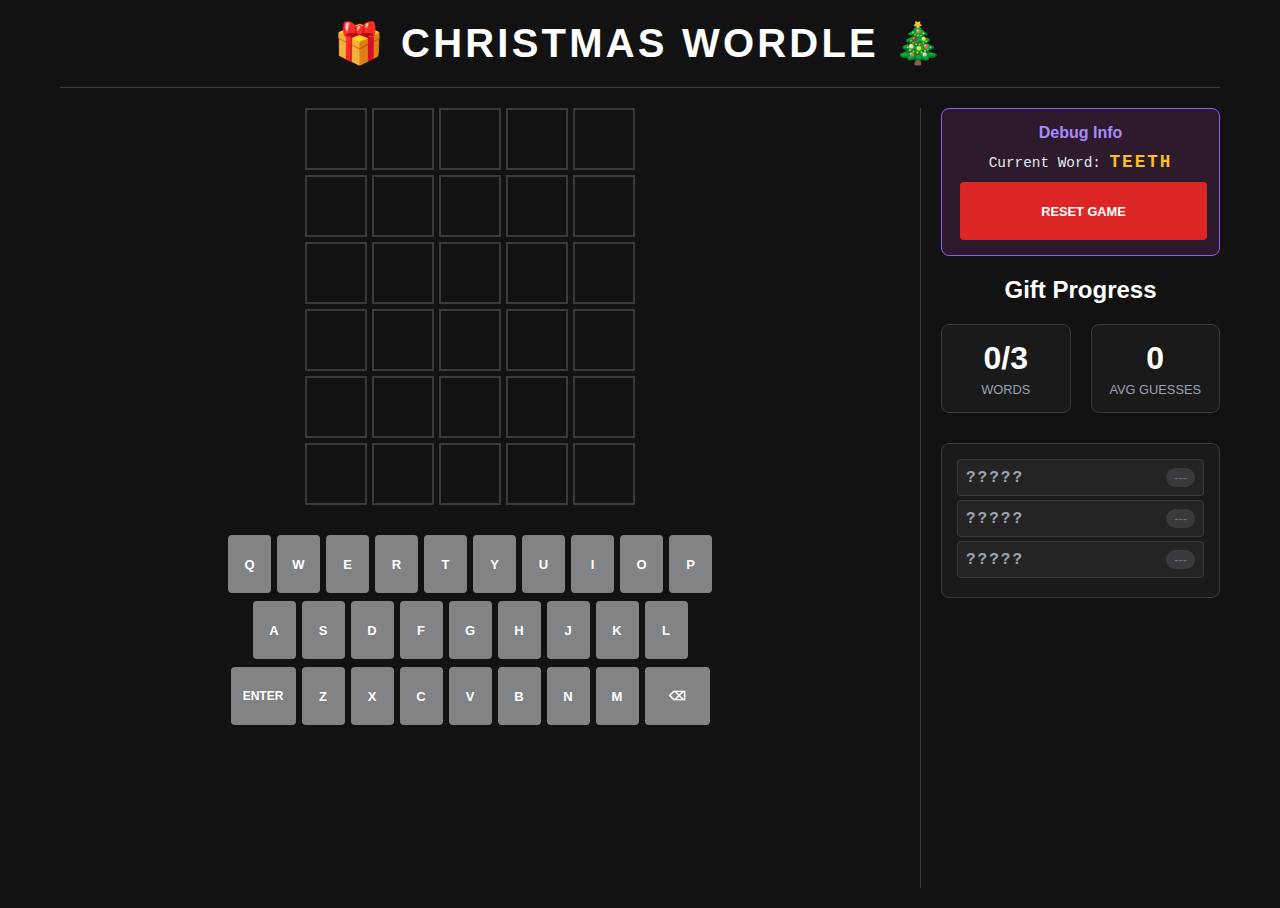
<file: index.html>
<!DOCTYPE html>
<html lang="en">
<head>
    <meta charset="UTF-8">
    <meta name="viewport" content="width=device-width, initial-scale=1.0">
    <title>Wordle Clone</title>
    <link rel="stylesheet" href="style.css">
</head>
<body>
    <div class="container">
        <header>
            <h1>🎁 CHRISTMAS WORDLE 🎄</h1>
        </header>
        
        <div class="game-layout">
            <main class="game-section">
                <div id="game-board">
                    <!-- Game grid will be generated by JavaScript -->
                </div>
                
                <div id="keyboard">
                    <div class="keyboard-row">
                        <button data-key="Q">Q</button>
                        <button data-key="W">W</button>
                        <button data-key="E">E</button>
                        <button data-key="R">R</button>
                        <button data-key="T">T</button>
                        <button data-key="Y">Y</button>
                        <button data-key="U">U</button>
                        <button data-key="I">I</button>
                        <button data-key="O">O</button>
                        <button data-key="P">P</button>
                    </div>
                    <div class="keyboard-row">
                        <button data-key="A">A</button>
                        <button data-key="S">S</button>
                        <button data-key="D">D</button>
                        <button data-key="F">F</button>
                        <button data-key="G">G</button>
                        <button data-key="H">H</button>
                        <button data-key="J">J</button>
                        <button data-key="K">K</button>
                        <button data-key="L">L</button>
                    </div>
                    <div class="keyboard-row">
                        <button data-key="ENTER" class="wide-key">ENTER</button>
                        <button data-key="Z">Z</button>
                        <button data-key="X">X</button>
                        <button data-key="C">C</button>
                        <button data-key="V">V</button>
                        <button data-key="B">B</button>
                        <button data-key="N">N</button>
                        <button data-key="M">M</button>
                        <button data-key="BACKSPACE" class="wide-key">⌫</button>
                    </div>
                </div>
                
                <div id="message" class="hidden"></div>
            </main>
            
            <aside class="words-section">
                <div class="words-panel">
                    <div id="debug-section" class="debug-section hidden">
                        <h3>Debug Info</h3>
                        <div class="debug-word">
                            Current Word: <span id="debug-word">---</span>
                        </div>
                        <button id="reset-game-btn" class="debug-button">Reset Game</button>
                    </div>
                    
                    <h2>Gift Progress</h2>
                    <div class="stats">
                        <div class="stat">
                            <span class="stat-number" id="words-count">0</span>
                            <span class="stat-label">Words</span>
                        </div>
                        <div class="stat">
                            <span class="stat-number" id="avg-guesses">0</span>
                            <span class="stat-label">Avg Guesses</span>
                        </div>
                    </div>
                    <div id="words-list" class="words-list">
                        <p class="empty-state">Start playing to see your solved words!</p>
                    </div>
                </div>
            </aside>
        </div>
        
        <div id="modal" class="hidden">
            <div class="modal-content">
                <h2 id="modal-title"></h2>
                <p id="modal-message"></p>
                <button id="new-game-btn">New Game</button>
            </div>
        </div>
    </div>
    
    <script src="script.js"></script>
</body>
</html>
</file>
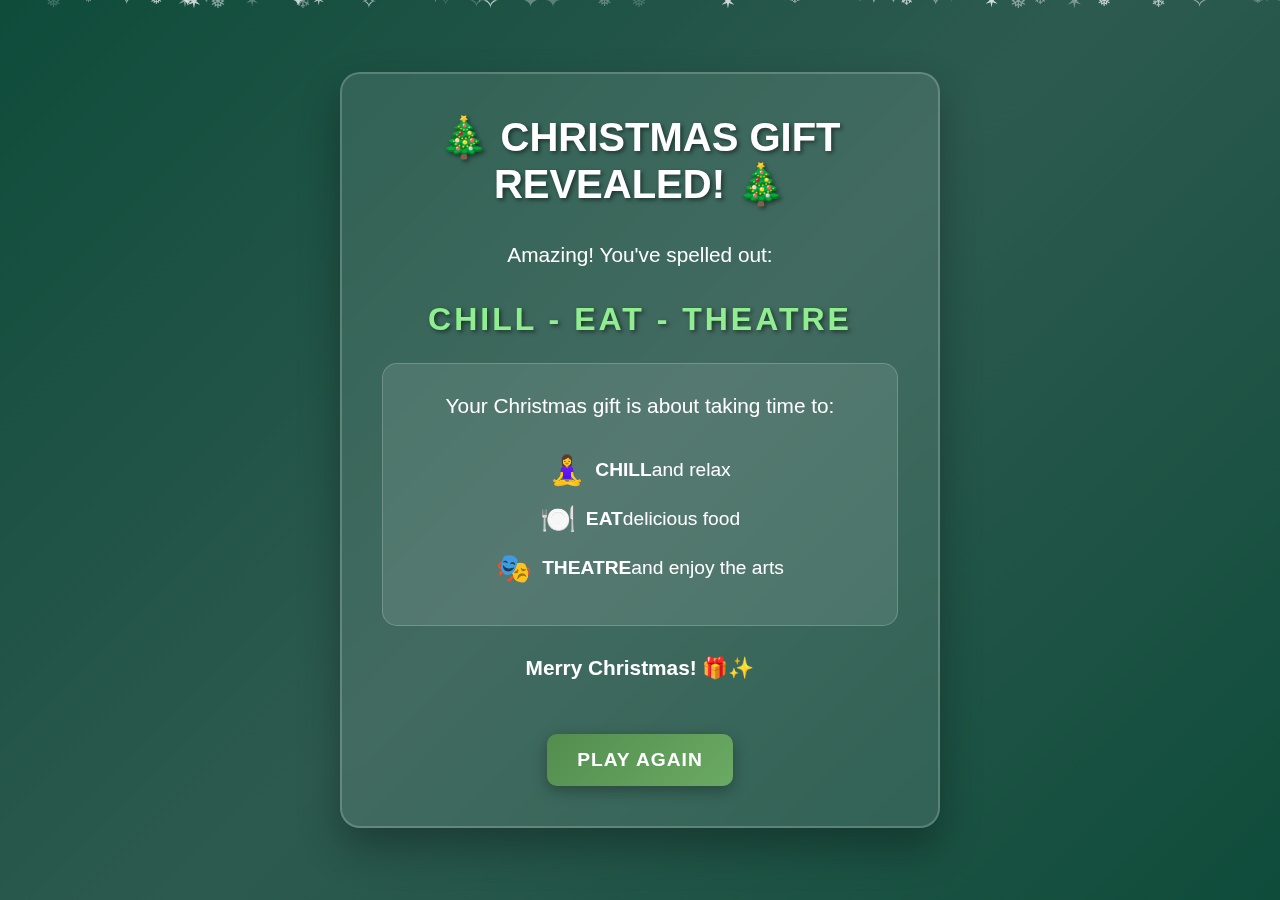
<file: gift-revealed.html>
<!DOCTYPE html>
<html lang="en">
<head>
    <meta charset="UTF-8">
    <meta name="viewport" content="width=device-width, initial-scale=1.0">
    <title>🎄 Christmas Gift Revealed! 🎄</title>
    <style>
        * {
            margin: 0;
            padding: 0;
            box-sizing: border-box;
        }

        body {
            font-family: 'Segoe UI', Arial, sans-serif;
            background: linear-gradient(135deg, #0f4c3a 0%, #2d5a4f 50%, #0f4c3a 100%);
            min-height: 100vh;
            display: flex;
            flex-direction: column;
            align-items: center;
            justify-content: center;
            color: white;
            text-align: center;
            padding: 20px;
        }

        .gift-container {
            background: rgba(255, 255, 255, 0.1);
            backdrop-filter: blur(10px);
            border-radius: 20px;
            padding: 40px;
            max-width: 600px;
            width: 100%;
            border: 2px solid rgba(255, 255, 255, 0.2);
            box-shadow: 0 20px 40px rgba(0, 0, 0, 0.3);
            animation: fadeInUp 1s ease-out;
        }

        @keyframes fadeInUp {
            from {
                opacity: 0;
                transform: translateY(30px);
            }
            to {
                opacity: 1;
                transform: translateY(0);
            }
        }

        .gift-title {
            font-size: 2.5em;
            margin-bottom: 30px;
            text-shadow: 2px 2px 4px rgba(0, 0, 0, 0.5);
            animation: pulse 2s infinite;
        }

        @keyframes pulse {
            0%, 100% { transform: scale(1); }
            50% { transform: scale(1.05); }
        }

        .gift-message {
            font-size: 1.3em;
            line-height: 1.6;
            margin-bottom: 30px;
        }

        .spelled-word {
            font-size: 2em;
            font-weight: bold;
            color: #90ee90;
            text-shadow: 2px 2px 4px rgba(0, 0, 0, 0.5);
            margin: 20px 0;
            letter-spacing: 3px;
        }

        .gift-explanation {
            background: rgba(255, 255, 255, 0.1);
            border-radius: 15px;
            padding: 25px;
            margin: 25px 0;
            border: 1px solid rgba(255, 255, 255, 0.2);
        }

        .gift-item {
            display: flex;
            align-items: center;
            justify-content: center;
            margin: 15px 0;
            font-size: 1.2em;
        }

        .gift-item .emoji {
            font-size: 1.5em;
            margin-right: 10px;
        }

        .play-again-btn {
            background: linear-gradient(135deg, #538d4e, #6aaa64);
            color: white;
            border: none;
            padding: 15px 30px;
            font-size: 1.2em;
            border-radius: 10px;
            cursor: pointer;
            transition: all 0.3s ease;
            margin-top: 20px;
            font-weight: bold;
            text-transform: uppercase;
            letter-spacing: 1px;
            box-shadow: 0 5px 15px rgba(0, 0, 0, 0.3);
        }

        .play-again-btn:hover {
            transform: translateY(-2px);
            box-shadow: 0 8px 25px rgba(0, 0, 0, 0.4);
            background: linear-gradient(135deg, #6aaa64, #538d4e);
        }

        .snowflakes {
            position: fixed;
            top: 0;
            left: 0;
            width: 100%;
            height: 100%;
            pointer-events: none;
            z-index: -1;
        }

        .snowflake {
            position: absolute;
            top: -10px;
            color: rgba(255, 255, 255, 0.8);
            user-select: none;
            pointer-events: none;
            animation: fall linear infinite;
        }

        @keyframes fall {
            from {
                transform: translateY(-100px);
            }
            to {
                transform: translateY(calc(100vh + 100px));
            }
        }

        @media (max-width: 768px) {
            .gift-container {
                padding: 20px;
                margin: 10px;
            }
            
            .gift-title {
                font-size: 2em;
            }
            
            .gift-message {
                font-size: 1.1em;
            }
            
            .spelled-word {
                font-size: 1.5em;
            }
        }
    </style>
</head>
<body>
    <div class="snowflakes">
        <!-- Snowflakes will be added by JavaScript -->
    </div>

    <div class="gift-container">
        <h1 class="gift-title">🎄 CHRISTMAS GIFT REVEALED! 🎄</h1>
        
        <div class="gift-message">
            Amazing! You've spelled out:
        </div>
        
        <div class="spelled-word">CHILL - EAT - THEATRE</div>
        
        <div class="gift-explanation">
            <div class="gift-message">Your Christmas gift is about taking time to:</div>
            
            <div class="gift-item">
                <span class="emoji">🧘‍♀️</span>
                <strong>CHILL</strong>  and relax
            </div>
            
            <div class="gift-item">
                <span class="emoji">🍽️</span>
                <strong>EAT</strong>  delicious food
            </div>
            
            <div class="gift-item">
                <span class="emoji">🎭</span>
                <strong>THEATRE</strong>  and enjoy the arts
            </div>
        </div>
        
        <div class="gift-message">
            <strong>Merry Christmas! 🎁✨</strong>
        </div>
        
        <button class="play-again-btn" onclick="window.location.href='index.html'">
            Play Again
        </button>
    </div>

    <script>
        // Create falling snowflakes
        function createSnowflakes() {
            const snowflakesContainer = document.querySelector('.snowflakes');
            const snowflakeSymbols = ['❄', '❅', '✦', '✧', '✶'];
            
            for (let i = 0; i < 50; i++) {
                const snowflake = document.createElement('div');
                snowflake.className = 'snowflake';
                snowflake.innerHTML = snowflakeSymbols[Math.floor(Math.random() * snowflakeSymbols.length)];
                snowflake.style.left = Math.random() * 100 + '%';
                snowflake.style.animationDuration = Math.random() * 3 + 2 + 's';
                snowflake.style.animationDelay = Math.random() * 2 + 's';
                snowflake.style.fontSize = Math.random() * 10 + 10 + 'px';
                snowflake.style.opacity = Math.random() * 0.8 + 0.2;
                snowflakesContainer.appendChild(snowflake);
            }
        }

        // Initialize snowflakes when page loads
        document.addEventListener('DOMContentLoaded', createSnowflakes);
    </script>
</body>
</html>
</file>
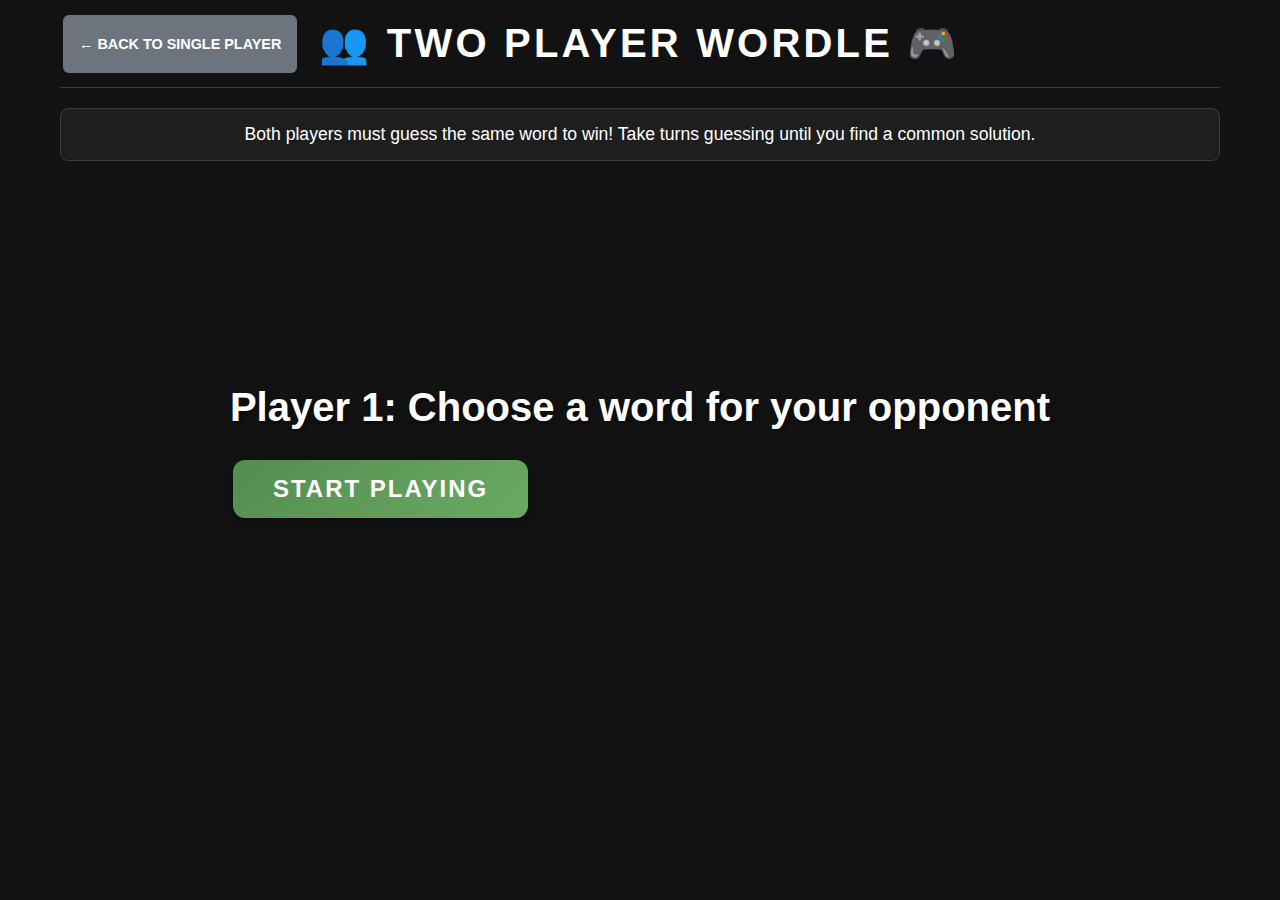
<file: two-player.html>
<!DOCTYPE html>
<html lang="en">
<head>
    <meta charset="UTF-8">
    <meta name="viewport" content="width=device-width, initial-scale=1.0">
    <title>Two Player Wordle</title>
    <link rel="stylesheet" href="style.css">
    <link rel="stylesheet" href="two-player.css">
</head>
<body>
    <div class="container">
        <header>
            <div class="header-content">
                <button class="back-button" onclick="window.location.href='index.html'">← Back to Single Player</button>
                <h1>👥 TWO PLAYER WORDLE 🎮</h1>
            </div>
        </header>
        
        <div class="game-instructions">
            <p>Both players must guess the same word to win! Take turns guessing until you find a common solution.</p>
        </div>
        
        <!-- Switch Player Screen -->
        <div id="switch-screen" class="switch-screen">
            <div class="switch-content">
                <h2 id="switch-message">Player 1's Turn</h2>
                <button id="switch-player-btn" class="switch-button">Start Playing</button>
            </div>
        </div>
        
        <!-- Two Player Game Layout -->
        <div id="two-player-layout" class="two-player-layout hidden">
            <div class="player-section">
                <div class="player-header">
                    <h2 id="current-player-indicator">Player 1's Turn</h2>
                </div>
                
                <!-- Player 1 Game -->
                <div id="player1-game" class="player-game active">
                    <h3>Player 1</h3>
                    <div id="player1-board" class="game-board">
                        <!-- Game grid will be generated by JavaScript -->
                    </div>
                    <div id="player1-message" class="message hidden"></div>
                </div>
                
                <!-- Player 2 Game -->
                <div id="player2-game" class="player-game hidden">
                    <h3>Player 2</h3>
                    <div id="player2-board" class="game-board">
                        <!-- Game grid will be generated by JavaScript -->
                    </div>
                    <div id="player2-message" class="message hidden"></div>
                </div>
                
                <!-- Shared Keyboard -->
                <div id="shared-keyboard" class="keyboard">
                    <div class="keyboard-row">
                        <button data-key="Q">Q</button>
                        <button data-key="W">W</button>
                        <button data-key="E">E</button>
                        <button data-key="R">R</button>
                        <button data-key="T">T</button>
                        <button data-key="Y">Y</button>
                        <button data-key="U">U</button>
                        <button data-key="I">I</button>
                        <button data-key="O">O</button>
                        <button data-key="P">P</button>
                    </div>
                    <div class="keyboard-row">
                        <button data-key="A">A</button>
                        <button data-key="S">S</button>
                        <button data-key="D">D</button>
                        <button data-key="F">F</button>
                        <button data-key="G">G</button>
                        <button data-key="H">H</button>
                        <button data-key="J">J</button>
                        <button data-key="K">K</button>
                        <button data-key="L">L</button>
                    </div>
                    <div class="keyboard-row">
                        <button data-key="ENTER" class="wide-key">ENTER</button>
                        <button data-key="Z">Z</button>
                        <button data-key="X">X</button>
                        <button data-key="C">C</button>
                        <button data-key="V">V</button>
                        <button data-key="B">B</button>
                        <button data-key="N">N</button>
                        <button data-key="M">M</button>
                        <button data-key="BACKSPACE" class="wide-key">⌫</button>
                    </div>
                </div>
                
                <div class="game-controls">
                    <button id="new-game-btn" class="control-button">New Game</button>
                </div>
            </div>
        </div>
        
        <!-- Victory Modal -->
        <div id="victory-modal" class="modal hidden">
            <div class="modal-content">
                <h2 id="victory-title">🎉 Both Players Found the Word! 🎉</h2>
                <p id="victory-message">Congratulations! You both guessed the same word.</p>
                <div id="victory-stats"></div>
                <button id="play-again-btn" class="modal-button">Play Again</button>
                <button id="back-to-menu-btn" class="modal-button">Back to Menu</button>
            </div>
        </div>
    </div>
    
    <script src="two-player.js"></script>
</body>
</html>
</file>
<file: style.css>
/* Snowflake Effect */
.snowflakes {
    position: fixed;
    top: 0;
    left: 0;
    width: 100%;
    height: 100%;
    pointer-events: none;
    z-index: -1;
}

.snowflake {
    position: absolute;
    top: -10px;
    color: rgba(255, 255, 255, 0.3); /* More faint than gift page */
    user-select: none;
    pointer-events: none;
    animation: fall linear infinite;
}

@keyframes fall {
    from {
        transform: translateY(-100px);
    }
    to {
        transform: translateY(calc(100vh + 100px));
    }
}

* {
    margin: 0;
    padding: 0;
    box-sizing: border-box;
}

body {
    font-family: 'Arial', sans-serif;
    background-color: #121213;
    color: #ffffff;
    margin: 0;
    padding: 0;
    min-height: 100vh;
}

.container {
    max-width: 1200px;
    margin: 0 auto;
    padding: 20px;
}

.game-layout {
    display: grid;
    grid-template-columns: 1fr 300px;
    gap: 40px;
    min-height: calc(100vh - 120px);
}

.game-section {
    display: flex;
    flex-direction: column;
    align-items: center;
}

.words-section {
    border-left: 1px solid #3a3a3c;
    padding-left: 20px;
}

.words-panel {
    position: sticky;
    top: 20px;
}

.words-panel h2 {
    font-size: 1.5rem;
    margin-bottom: 20px;
    text-align: center;
    color: #ffffff;
}

.debug-section {
    background-color: #2d1b2d;
    border: 1px solid #8b5cf6;
    border-radius: 8px;
    padding: 15px;
    margin-bottom: 20px;
    position: sticky;
    top: 20px;
    z-index: 10;
}

.debug-section h3 {
    font-size: 1rem;
    margin: 0 0 10px 0;
    color: #a78bfa;
    text-align: center;
}

.debug-word {
    font-family: 'Courier New', monospace;
    font-size: 0.9rem;
    color: #e5e7eb;
    text-align: center;
}

#debug-word {
    font-weight: bold;
    color: #fbbf24;
    font-size: 1.1rem;
    letter-spacing: 2px;
}

.debug-button {
    background-color: #dc2626;
    color: white;
    border: none;
    padding: 8px 16px;
    border-radius: 4px;
    cursor: pointer;
    font-size: 0.8rem;
    font-weight: bold;
    margin-top: 10px;
    width: 100%;
    transition: background-color 0.2s;
}

.debug-button:hover {
    background-color: #b91c1c;
}

.debug-button:active {
    background-color: #991b1b;
}

.reset-confirm {
    text-align: center;
}

.reset-warning {
    color: #fbbf24;
    font-size: 0.9rem;
    margin: 10px 0 15px 0;
    font-weight: bold;
}

.confirm-buttons {
    display: flex;
    gap: 10px;
    justify-content: center;
}

.confirm-yes {
    background-color: #dc2626;
    flex: 1;
}

.confirm-yes:hover {
    background-color: #b91c1c;
}

.confirm-no {
    background-color: #6b7280;
    flex: 1;
}

.confirm-no:hover {
    background-color: #4b5563;
}

.skip-button {
    background-color: #7c3aed;
    margin-top: 8px;
}

.skip-button:hover {
    background-color: #6d28d9;
}

.stats {
    display: grid;
    grid-template-columns: 1fr 1fr;
    gap: 20px;
    margin-bottom: 30px;
}

.stat {
    text-align: center;
    padding: 15px;
    background-color: #1a1a1b;
    border-radius: 8px;
    border: 1px solid #3a3a3c;
}

.stat-number {
    display: block;
    font-size: 2rem;
    font-weight: bold;
    color: #ffffff;
}

.stat-label {
    display: block;
    font-size: 0.8rem;
    color: #9ca3af;
    text-transform: uppercase;
    margin-top: 5px;
}

.words-list {
    max-height: 400px;
    overflow-y: auto;
    background-color: #1a1a1b;
    border: 1px solid #3a3a3c;
    border-radius: 8px;
    padding: 15px;
}

.empty-state {
    color: #9ca3af;
    text-align: center;
    font-style: italic;
    margin: 0;
}

.word-entry {
    display: flex;
    justify-content: space-between;
    align-items: center;
    padding: 8px 0;
    border-bottom: 1px solid #3a3a3c;
}

.word-entry:last-child {
    border-bottom: none;
}

.word-text {
    font-weight: bold;
    font-size: 1rem;
    color: #ffffff;
    text-transform: uppercase;
}

.word-attempts {
    font-size: 0.8rem;
    color: #9ca3af;
    background-color: #3a3a3c;
    padding: 2px 8px;
    border-radius: 12px;
}

/* Scrollbar styling */
.words-list::-webkit-scrollbar {
    width: 6px;
}

.words-list::-webkit-scrollbar-track {
    background: #1a1a1b;
}

.words-list::-webkit-scrollbar-thumb {
    background: #3a3a3c;
    border-radius: 3px;
}

.words-list::-webkit-scrollbar-thumb:hover {
    background: #565758;
}

header {
    text-align: center;
    border-bottom: 1px solid #3a3a3c;
    padding-bottom: 20px;
    margin-bottom: 20px;
}

.game-mode-buttons {
    margin-top: 15px;
}

.mode-button {
    background: linear-gradient(135deg, #538d4e, #6aaa64);
    color: white;
    border: none;
    padding: 12px 24px;
    font-size: 1rem;
    border-radius: 8px;
    cursor: pointer;
    transition: all 0.3s ease;
    font-weight: bold;
    text-transform: uppercase;
    letter-spacing: 1px;
    box-shadow: 0 3px 10px rgba(0, 0, 0, 0.3);
}

.mode-button:hover {
    transform: translateY(-2px);
    box-shadow: 0 5px 15px rgba(0, 0, 0, 0.4);
    background: linear-gradient(135deg, #6aaa64, #538d4e);
}

.mode-button:active {
    transform: translateY(0);
}

.game-mode-section {
    margin-top: 30px;
    padding-top: 20px;
    border-top: 1px solid #3a3a3c;
}

.words-section .mode-button {
    width: 100%;
    margin: 0 0 20px 0;
    font-size: 0.9rem;
    padding: 10px 16px;
}

.reset-button {
    background: linear-gradient(135deg, #dc2626, #b91c1c) !important;
    margin-top: 10px !important;
}

.reset-button:hover {
    background: linear-gradient(135deg, #b91c1c, #991b1b) !important;
}

h1 {
    font-size: 2.5rem;
    font-weight: bold;
    letter-spacing: 0.2rem;
}

#game-board {
    display: grid;
    grid-template-rows: repeat(6, 1fr);
    gap: 5px;
    margin-bottom: 30px;
    max-width: 350px;
    margin-left: auto;
    margin-right: auto;
}

.row {
    display: grid;
    grid-template-columns: repeat(5, 1fr);
    gap: 5px;
}

.tile {
    width: 62px;
    height: 62px;
    border: 2px solid #3a3a3c;
    display: flex;
    justify-content: center;
    align-items: center;
    font-size: 2rem;
    font-weight: bold;
    text-transform: uppercase;
    user-select: none;
    transition: all 0.3s ease;
}

.tile.filled {
    border-color: #565758;
}

.tile.correct {
    background-color: #538d4e;
    border-color: #538d4e;
    animation: flip 0.6s ease-in-out;
}

.tile.present {
    background-color: #b59f3b;
    border-color: #b59f3b;
    animation: flip 0.6s ease-in-out;
}

.tile.absent {
    background-color: #3a3a3c;
    border-color: #3a3a3c;
    animation: flip 0.6s ease-in-out;
}

@keyframes flip {
    0% {
        transform: rotateX(0);
    }
    50% {
        transform: rotateX(-90deg);
    }
    100% {
        transform: rotateX(0);
    }
}

.tile.shake {
    animation: shake 0.5s ease-in-out;
}

@keyframes shake {
    0%, 100% {
        transform: translateX(0);
    }
    10%, 30%, 50%, 70%, 90% {
        transform: translateX(-5px);
    }
    20%, 40%, 60%, 80% {
        transform: translateX(5px);
    }
}

#keyboard {
    max-width: 500px;
    margin: 0 auto;
}

.keyboard-row {
    display: flex;
    justify-content: center;
    margin-bottom: 8px;
}

.keyboard-row:nth-child(2) {
    padding: 0 15px;
}

button {
    background-color: #818384;
    border: none;
    color: white;
    font-weight: bold;
    border-radius: 4px;
    cursor: pointer;
    user-select: none;
    margin: 0 3px;
    padding: 0;
    height: 58px;
    min-width: 43px;
    font-size: 13px;
    display: flex;
    justify-content: center;
    align-items: center;
    text-transform: uppercase;
    transition: background-color 0.1s ease;
}

button:hover {
    background-color: #9ca3af;
}

button:active {
    background-color: #6b7280;
}

.wide-key {
    min-width: 65px;
    font-size: 12px;
}

button.correct {
    background-color: #538d4e;
}

button.present {
    background-color: #b59f3b;
}

button.absent {
    background-color: #3a3a3c;
}

#message {
    position: fixed;
    top: 50%;
    left: 50%;
    transform: translate(-50%, -50%);
    background-color: #ffffff;
    color: #000000;
    padding: 15px 20px;
    border-radius: 4px;
    font-weight: bold;
    z-index: 1000;
    box-shadow: 0 4px 6px rgba(0, 0, 0, 0.1);
}

.hidden {
    display: none !important;
}

#modal {
    position: fixed;
    top: 0;
    left: 0;
    width: 100%;
    height: 100%;
    background-color: rgba(0, 0, 0, 0.5);
    display: flex;
    justify-content: center;
    align-items: center;
    z-index: 1001;
}

.modal-content {
    background-color: #121213;
    padding: 30px;
    border-radius: 8px;
    text-align: center;
    max-width: 400px;
    width: 90%;
    border: 1px solid #3a3a3c;
}

.modal-content h2 {
    margin-bottom: 15px;
    font-size: 1.5rem;
}

.modal-content p {
    margin-bottom: 20px;
    line-height: 1.5;
}

#new-game-btn {
    background-color: #538d4e;
    color: white;
    border: none;
    padding: 12px 24px;
    border-radius: 4px;
    cursor: pointer;
    font-size: 16px;
    font-weight: bold;
}

#new-game-btn:hover {
    background-color: #4a7c59;
}

/* Responsive design */
@media (max-width: 1024px) {
    .game-layout {
        grid-template-columns: 1fr 280px;
        gap: 20px;
    }
    
    .words-section {
        padding-left: 15px;
    }
}

@media (max-width: 768px) {
    .game-layout {
        grid-template-columns: 1fr 250px;
        gap: 15px;
    }
    
    .words-section {
        border-left: 1px solid #3a3a3c;
        padding-left: 10px;
        padding-top: 0;
    }
    
    .debug-section {
        padding: 10px;
        margin-bottom: 15px;
    }
}
    
    .words-panel {
        position: static;
    }
    
    .words-list {
        max-height: 250px;
    }
}

@media (max-width: 480px) {
    .container {
        padding: 10px;
    }
    
    .tile {
        width: 56px;
        height: 56px;
        font-size: 1.8rem;
    }
    
    button {
        height: 52px;
        min-width: 38px;
        margin: 0 2px;
    }
    
    .wide-key {
        min-width: 60px;
    }
}

/* Gift mode styling */
.word-entry.solved {
    background-color: rgba(83, 141, 78, 0.2);
    border: 1px solid #538d4e;
    border-radius: 4px;
    padding: 8px;
    margin-bottom: 4px;
}

.word-entry.unsolved {
    background-color: rgba(58, 58, 60, 0.3);
    border: 1px solid #3a3a3c;
    border-radius: 4px;
    padding: 8px;
    margin-bottom: 4px;
}

.word-entry.unsolved .word-text {
    color: #9ca3af;
    font-family: 'Courier New', monospace;
    letter-spacing: 2px;
}

.word-entry.unsolved .word-attempts {
    color: #6b7280;
}

/* Word Arranging Game Styles */
.word-arranging-game {
    max-width: 800px;
    margin: 0 auto;
    padding: 20px;
}

.target-pattern {
    margin-bottom: 40px;
    text-align: center;
}

.target-pattern h2 {
    margin-bottom: 20px;
    color: #ffffff;
    font-size: 1.5rem;
}

.pattern-container {
    display: flex;
    flex-direction: column;
    justify-content: center;
    align-items: center;
    gap: 20px;
}

.word-pattern {
    display: flex;
    gap: 5px;
}

.word-separator {
    font-size: 2rem;
    color: #9ca3af;
    font-weight: bold;
}

.letter-slot {
    width: 50px;
    height: 50px;
    border: 2px solid #3a3a3c;
    background-color: #1a1a1b;
    display: flex;
    justify-content: center;
    align-items: center;
    font-size: 1.5rem;
    font-weight: bold;
    color: #ffffff;
    text-transform: uppercase;
    border-radius: 4px;
    transition: all 0.3s ease;
    cursor: pointer;
}

.letter-slot.drag-over {
    border-color: #538d4e;
    background-color: rgba(83, 141, 78, 0.2);
}

.letter-slot[data-filled="true"] {
    background-color: #2d2d30;
    border-color: #565758;
}

.letters-pool {
    margin-bottom: 30px;
    text-align: center;
}

.letters-pool h3 {
    margin-bottom: 15px;
    color: #ffffff;
    font-size: 1.2rem;
}

.letters-container {
    display: flex;
    flex-wrap: wrap;
    justify-content: center;
    gap: 8px;
    min-height: 70px;
    padding: 15px;
    background-color: #1a1a1b;
    border: 1px solid #3a3a3c;
    border-radius: 8px;
}

/* New word row styles */
.word-row {
    display: flex;
    align-items: center;
    margin-bottom: 12px;
    gap: 12px;
    padding: 8px;
    background-color: rgba(58, 58, 60, 0.3);
    border-radius: 6px;
}

.word-label {
    font-weight: bold;
    color: #6aaa64;
    min-width: 50px;
    font-size: 0.9rem;
    text-align: right;
}

.letters-row {
    display: flex;
    gap: 6px;
    flex-wrap: wrap;
}

.draggable-letter {
    width: 45px;
    height: 45px;
    background-color: #818384;
    color: white;
    display: flex;
    justify-content: center;
    align-items: center;
    font-size: 1.3rem;
    font-weight: bold;
    border-radius: 4px;
    cursor: move;
    user-select: none;
    transition: all 0.2s ease;
    position: relative;
}

.draggable-letter:hover {
    background-color: #9ca3af;
    transform: scale(1.05);
    box-shadow: 0 2px 8px rgba(0,0,0,0.3);
}

.draggable-letter.dragging {
    opacity: 0.8;
    transform: scale(1.1) rotate(3deg);
    box-shadow: 0 4px 16px rgba(0,0,0,0.4);
    z-index: 1000;
}

.letter-slot.filled {
    background-color: #2d2d30;
    border-color: #565758;
}

.word-arranging-buttons {
    display: flex;
    justify-content: center;
    gap: 15px;
}

.word-arranging-buttons button {
    background-color: #538d4e;
    color: white;
    border: none;
    padding: 12px 24px;
    border-radius: 6px;
    font-size: 1rem;
    font-weight: bold;
    cursor: pointer;
    transition: background-color 0.2s;
}

.word-arranging-buttons button:hover {
    background-color: #4a7c59;
}

#autofill-arrangement {
    background-color: #7c3aed;
    margin-left: 20px;
}

#autofill-arrangement:hover {
    background-color: #6d28d9;
}

.autofill-button {
    background-color: #7c3aed;
    margin-top: 8px;
}

.autofill-button:hover {
    background-color: #6d28d9;
}

#reset-arrangement {
    background-color: #dc2626;
}

#reset-arrangement:hover {
    background-color: #b91c1c;
}

/* Mobile responsive for word arranging */
@media (max-width: 768px) {
    .pattern-container {
        flex-direction: column;
        gap: 10px;
    }
    
    .letter-slot {
        width: 40px;
        height: 40px;
        font-size: 1.2rem;
    }
    
    .draggable-letter {
        width: 35px;
        height: 35px;
        font-size: 1.1rem;
    }
    
    .word-arranging-buttons {
        flex-direction: column;
        align-items: center;
    }
    
    .word-arranging-buttons button {
        width: 200px;
    }
}

/* Full-width word arranging game */
#word-arranging-game {
    width: 100%;
    max-width: none;
}

/* Word arranging layout with side-by-side debug */
.word-arranging-layout {
    display: flex;
    gap: 40px;
    width: 100%;
    max-width: 1200px;
    margin: 0 auto;
}

.word-arranging-layout #word-arranging-game {
    flex: 1;
    max-width: 800px;
}

.debug-section-right {
    width: 300px;
    flex-shrink: 0;
}

.debug-section-right .debug-panel {
    position: sticky;
    top: 20px;
    background: rgba(58, 58, 60, 0.3);
    border: 1px solid #3a3a3c;
    border-radius: 8px;
    padding: 20px;
}

.debug-section-right .debug-info {
    margin-bottom: 20px;
}

.debug-section-right .debug-item {
    margin-bottom: 15px;
    color: #ffffff;
}

.debug-section-right .debug-controls {
    display: flex;
    flex-direction: column;
    gap: 10px;
}

.debug-section-right .debug-button {
    width: 100%;
    padding: 8px 12px;
    background: #818384;
    color: white;
    border: none;
    border-radius: 4px;
    cursor: pointer;
    font-size: 0.9rem;
}

.debug-section-right .debug-button:hover {
    background: #565758;
}

.debug-section-right .autofill-button {
    background: #f59e0b;
}

.debug-section-right .autofill-button:hover {
    background: #d97706;
}

.debug-section-right .confirm-yes {
    background: #dc2626;
}

.debug-section-right .confirm-yes:hover {
    background: #b91c1c;
}

.debug-section-right .confirm-no {
    background: #16a34a;
}

.debug-section-right .confirm-no:hover {
    background: #15803d;
}

.game-layout:has(#word-arranging-game) {
    grid-template-columns: 1fr;
    max-width: 1200px;
    margin: 0 auto;
}

/* Responsive adjustments for word arranging layout */
@media (max-width: 1024px) {
    .word-arranging-layout {
        flex-direction: column;
        gap: 20px;
    }
    
    .debug-section-right {
        width: 100%;
        max-width: 600px;
        margin: 0 auto;
    }
    
    .debug-section-right .debug-panel {
        position: relative;
    }
}
</file>
<file: two-player.css>
/* Two Player Specific Styles */

.header-content {
    display: flex;
    align-items: center;
    justify-content: center;
    position: relative;
    width: 100%;
}

.header-content h1 {
    margin: 0;
    flex: 1;
    text-align: center;
}

.back-button {
    background: #6c757d;
    color: white;
    border: none;
    padding: 8px 16px;
    border-radius: 6px;
    cursor: pointer;
    font-size: 0.9rem;
    transition: background-color 0.3s;
    position: absolute;
    left: 0;
    top: 50%;
    transform: translateY(-50%);
}

.back-button:hover {
    background: #545b62;
}

.game-instructions {
    text-align: center;
    margin: 20px 0;
    padding: 15px;
    background: rgba(58, 58, 60, 0.3);
    border-radius: 8px;
    border: 1px solid #3a3a3c;
}

.game-instructions p {
    color: #ffffff;
    font-size: 1.1rem;
    margin: 0;
}

/* Switch Player Screen */
.switch-screen {
    display: flex;
    align-items: center;
    justify-content: center;
    min-height: 60vh;
    text-align: center;
}

.switch-content h2 {
    font-size: 2.5rem;
    color: #ffffff;
    margin-bottom: 30px;
    text-shadow: 2px 2px 4px rgba(0, 0, 0, 0.5);
}

.switch-button {
    background: linear-gradient(135deg, #538d4e, #6aaa64);
    color: white;
    border: none;
    padding: 20px 40px;
    font-size: 1.5rem;
    border-radius: 12px;
    cursor: pointer;
    transition: all 0.3s ease;
    font-weight: bold;
    text-transform: uppercase;
    letter-spacing: 2px;
    box-shadow: 0 5px 15px rgba(0, 0, 0, 0.3);
}

.switch-button:hover {
    transform: translateY(-3px);
    box-shadow: 0 8px 25px rgba(0, 0, 0, 0.4);
    background: linear-gradient(135deg, #6aaa64, #538d4e);
}

/* Two Player Layout */
.two-player-layout {
    max-width: 800px;
    margin: 0 auto;
}

.player-section {
    display: flex;
    flex-direction: column;
    align-items: center;
}

.player-header {
    margin-bottom: 20px;
}

.player-header h2 {
    font-size: 1.8rem;
    color: #6aaa64;
    text-align: center;
    margin: 0;
    padding: 15px 30px;
    background: rgba(58, 58, 60, 0.3);
    border-radius: 10px;
    border: 2px solid #6aaa64;
}

/* Player Game Boards */
.player-game {
    width: 100%;
    max-width: 400px;
    margin-bottom: 20px;
    transition: opacity 0.3s ease;
}

.player-game.hidden {
    display: none;
}

.player-game h3 {
    text-align: center;
    color: #ffffff;
    font-size: 1.5rem;
    margin-bottom: 15px;
}

.game-board {
    display: grid;
    grid-template-rows: repeat(6, 1fr);
    gap: 5px;
    margin-bottom: 20px;
    max-width: 350px;
    margin-left: auto;
    margin-right: auto;
}

/* Message styling for two-player */
.message {
    text-align: center;
    margin: 10px 0;
    padding: 10px;
    border-radius: 6px;
    font-weight: bold;
    font-size: 1rem;
}

/* Game Controls */
.game-controls {
    display: flex;
    gap: 15px;
    justify-content: center;
    margin-top: 20px;
}

.control-button {
    background: #818384;
    color: white;
    border: none;
    padding: 12px 24px;
    border-radius: 8px;
    cursor: pointer;
    font-size: 1rem;
    font-weight: bold;
    transition: all 0.3s ease;
}

.control-button:hover {
    background: #565758;
    transform: translateY(-2px);
}

.control-button:active {
    transform: translateY(0);
}

/* Victory Modal */
.modal {
    position: fixed;
    top: 0;
    left: 0;
    width: 100%;
    height: 100%;
    background: rgba(0, 0, 0, 0.8);
    display: flex;
    align-items: center;
    justify-content: center;
    z-index: 1000;
}

.modal-content {
    background: #121213;
    border: 2px solid #6aaa64;
    border-radius: 15px;
    padding: 40px;
    text-align: center;
    max-width: 500px;
    width: 90%;
    box-shadow: 0 20px 40px rgba(0, 0, 0, 0.5);
}

.modal-content h2 {
    color: #6aaa64;
    font-size: 2rem;
    margin-bottom: 20px;
}

.modal-content p {
    color: #ffffff;
    font-size: 1.2rem;
    margin-bottom: 20px;
}

#victory-stats {
    background: rgba(58, 58, 60, 0.3);
    border-radius: 8px;
    padding: 20px;
    margin: 20px 0;
    border: 1px solid #3a3a3c;
}

.victory-stat {
    display: flex;
    justify-content: space-between;
    margin: 10px 0;
    color: #ffffff;
    font-size: 1.1rem;
}

.victory-stat strong {
    color: #6aaa64;
}

.modal-button {
    background: linear-gradient(135deg, #538d4e, #6aaa64);
    color: white;
    border: none;
    padding: 12px 24px;
    margin: 5px 10px;
    border-radius: 8px;
    cursor: pointer;
    font-size: 1rem;
    font-weight: bold;
    transition: all 0.3s ease;
}

.modal-button:hover {
    background: linear-gradient(135deg, #6aaa64, #538d4e);
    transform: translateY(-2px);
}

/* Responsive Design */
@media (max-width: 768px) {
    .switch-content h2 {
        font-size: 2rem;
    }
    
    .switch-button {
        padding: 15px 30px;
        font-size: 1.2rem;
    }
    
    .player-header h2 {
        font-size: 1.5rem;
        padding: 12px 20px;
    }
    
    .game-controls {
        flex-direction: column;
        align-items: center;
    }
    
    .control-button {
        width: 200px;
    }
    
    .modal-content {
        padding: 20px;
    }
    
    .modal-content h2 {
        font-size: 1.5rem;
    }
}

/* Hidden utility class */
.hidden {
    display: none !important;
}
</file>
